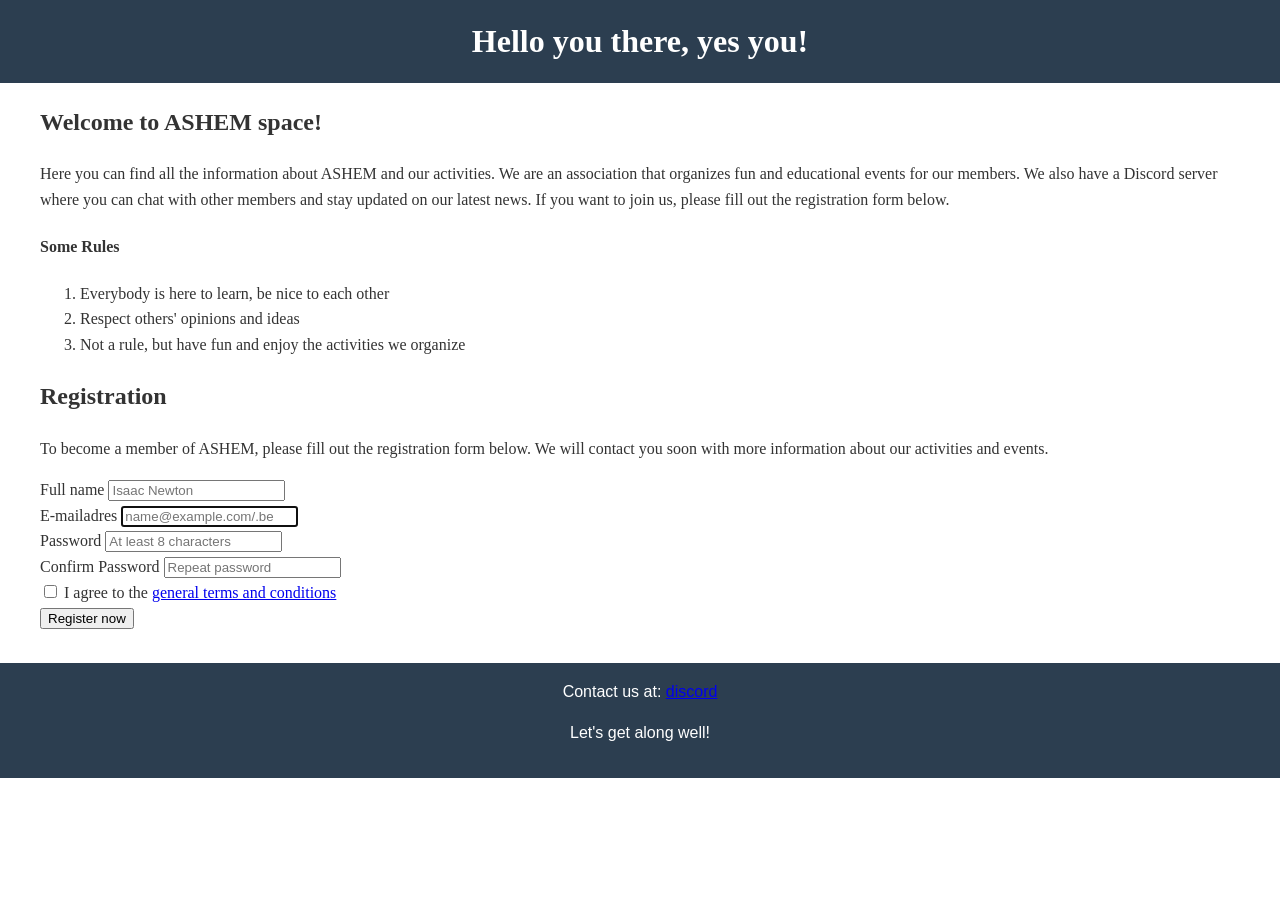
<file: index.html>
<!DOCTYPE html>
<html lang="en">
<head>
    <meta charset="UTF-8">
    <meta name="viewport" content="width=device-width, initial-scale=1.0">
    <title> ASHEM Space
    </title>
     <link rel="stylesheet" href="web.css">
</head>
<!-- BODY -->
<body class = "centered">
    <header class = "large">
         <p1>Hello you there, yes you!</p1>
    </header>
    <main class = "medium">
        <h2>Welcome to ASHEM space!</h2>
        <p> </p>
        Here you can find all the information about ASHEM and our activities. We are an association that organizes fun and educational events for our members. We also have a Discord server where you can chat with other members and stay updated on our latest news. If you want to join us, please fill out the registration form below.
        <p></p>
        <!-- Gebruik de <form> tag om alle data bij elkaar te houden -->


        <p></p>
    <h4>Some Rules</h4>
        <ol>
            <li>Everybody is here to learn, be nice to each other</li>
            <li>Respect others' opinions and ideas</li>
            <li>Not a rule, but have fun and enjoy the activities we organize</li>
        </ol>
    </main>
    <!-- REGISTRATION -->
    <main class = "medium">
         <h2>Registration</h2>
         <p>To become a member of ASHEM, please fill out the registration form below. We will contact you soon with more information about our activities and events.</p>
         <!-- Gebruik de <form> tag om alle data bij elkaar te houden -->
        <form action="registration.html" target="_blank">
        
            <!-- Voor- en Achternaam -->
            <div class="input-group">
                <label for="fullname">Full name</label>
                <input type="text" id="fullname" name="fullname" placeholder="Isaac Newton" required>
            </div>

            <!-- Email (Jouw originele veld, nu met label) -->
            <div class="input-group">
                <label for="email">E-mailadres</label>
                <input type="email" id="email" name="email" placeholder="name@example.com/.be" autofocus required>
            </div>

            <!-- Wachtwoord met minimale lengte voor veiligheid -->
            <div class="input-group">
                <label for="password">Password</label>
                <input type="password" id="password" name="password" placeholder="At least 8 characters" minlength="8" required>
            </div>

            <!-- Wachtwoord bevestigen om typfouten te voorkomen -->
            <div class="input-group">
                <label for="password_confirm">Confirm Password</label>
                <input type="password" id="password_confirm" name="password_confirm" placeholder="Repeat password" required>
            </div>

            <!-- Voorwaarden accepteren -->
            <div class="checkbox-group">
                <input type="checkbox" id="terms" name="terms" required>
                <label for="terms">I agree to the <a href="voorwaarden.html">general terms and conditions</a></label>
            </div>

            <!-- De verzendknop -->
            <button type="submit">Register now</button>
        </form>
    </main>
    <!-- FOOTER -->
    <footer class = "small">
        <p1>Contact us at:</p1>
        <a href="https://discord.gg/eDnvt8Er">discord</a>
        <p>Let's get along well!</p>
    </footer>
</body>
</html>
</file>
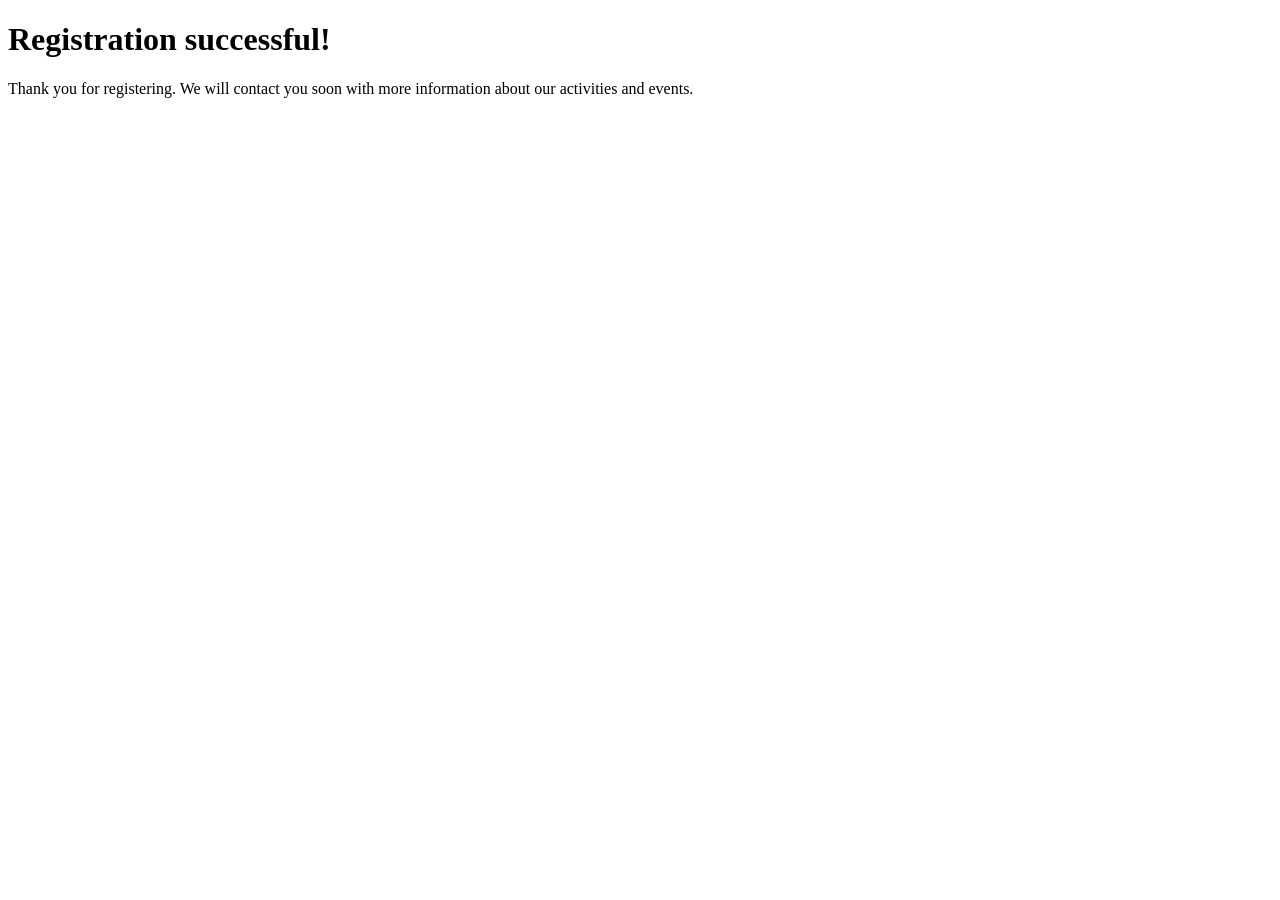
<file: registration.html>
<!DOCTYPE html>
<html lang="en">
<head>
    <meta charset="UTF-8">
    <meta name="viewport" content="width=device-width, initial-scale=1.0">
    <title>registration</title>
</head>
<body>
    <h1>Registration successful!</h1>
    <p>Thank you for registering. We will contact you soon with more information about our activities and events.</p>   
    
</body>
</html>
</file>
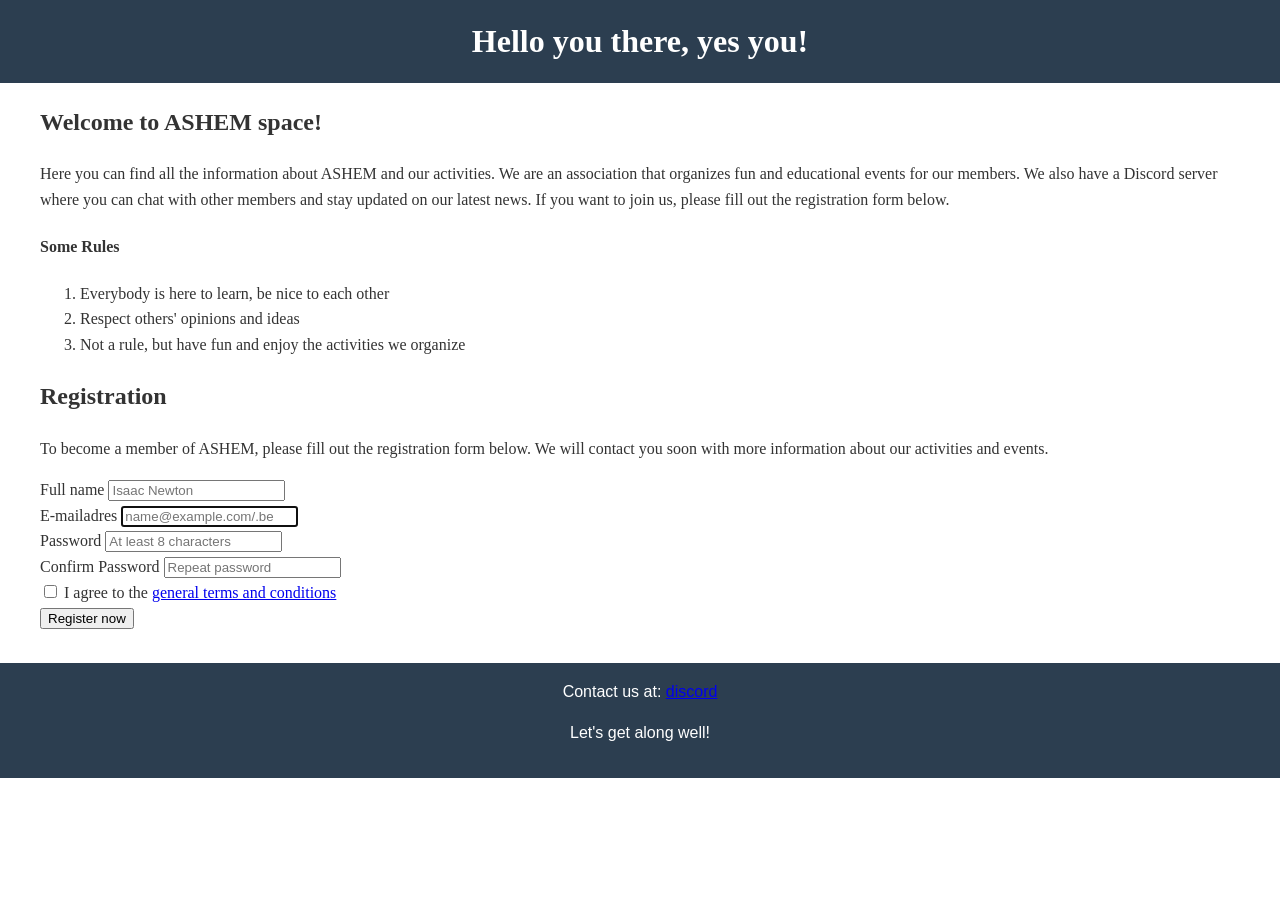
<file: web.html>
<!DOCTYPE html>
<html lang="en">
<head>
    <meta charset="UTF-8">
    <meta name="viewport" content="width=device-width, initial-scale=1.0">
    <title> ASHEM Space
    </title>
     <link rel="stylesheet" href="web.css">
</head>
<!-- BODY -->
<body class = "centered">
    <header class = "large">
         <p1>Hello you there, yes you!</p1>
    </header>
    <main class = "medium">
        <h2>Welcome to ASHEM space!</h2>
        <p> </p>
        Here you can find all the information about ASHEM and our activities. We are an association that organizes fun and educational events for our members. We also have a Discord server where you can chat with other members and stay updated on our latest news. If you want to join us, please fill out the registration form below.
        <p></p>
        <!-- Gebruik de <form> tag om alle data bij elkaar te houden -->


        <p></p>
    <h4>Some Rules</h4>
        <ol>
            <li>Everybody is here to learn, be nice to each other</li>
            <li>Respect others' opinions and ideas</li>
            <li>Not a rule, but have fun and enjoy the activities we organize</li>
        </ol>
    </main>
    <!-- REGISTRATION -->
    <main class = "medium">
         <h2>Registration</h2>
         <p>To become a member of ASHEM, please fill out the registration form below. We will contact you soon with more information about our activities and events.</p>
         <!-- Gebruik de <form> tag om alle data bij elkaar te houden -->
        <form action="registration.html" target="_blank">
        
            <!-- Voor- en Achternaam -->
            <div class="input-group">
                <label for="fullname">Full name</label>
                <input type="text" id="fullname" name="fullname" placeholder="Isaac Newton" required>
            </div>

            <!-- Email (Jouw originele veld, nu met label) -->
            <div class="input-group">
                <label for="email">E-mailadres</label>
                <input type="email" id="email" name="email" placeholder="name@example.com/.be" autofocus required>
            </div>

            <!-- Wachtwoord met minimale lengte voor veiligheid -->
            <div class="input-group">
                <label for="password">Password</label>
                <input type="password" id="password" name="password" placeholder="At least 8 characters" minlength="8" required>
            </div>

            <!-- Wachtwoord bevestigen om typfouten te voorkomen -->
            <div class="input-group">
                <label for="password_confirm">Confirm Password</label>
                <input type="password" id="password_confirm" name="password_confirm" placeholder="Repeat password" required>
            </div>

            <!-- Voorwaarden accepteren -->
            <div class="checkbox-group">
                <input type="checkbox" id="terms" name="terms" required>
                <label for="terms">I agree to the <a href="voorwaarden.html">general terms and conditions</a></label>
            </div>

            <!-- De verzendknop -->
            <button type="submit">Register now</button>
        </form>
    </main>
    <!-- FOOTER -->
    <footer class = "small">
        <p1>Contact us at:</p1>
        <a href="https://discord.gg/eDnvt8Er">discord</a>
        <p>Let's get along well!</p>
    </footer>
</body>
</html>
</file>
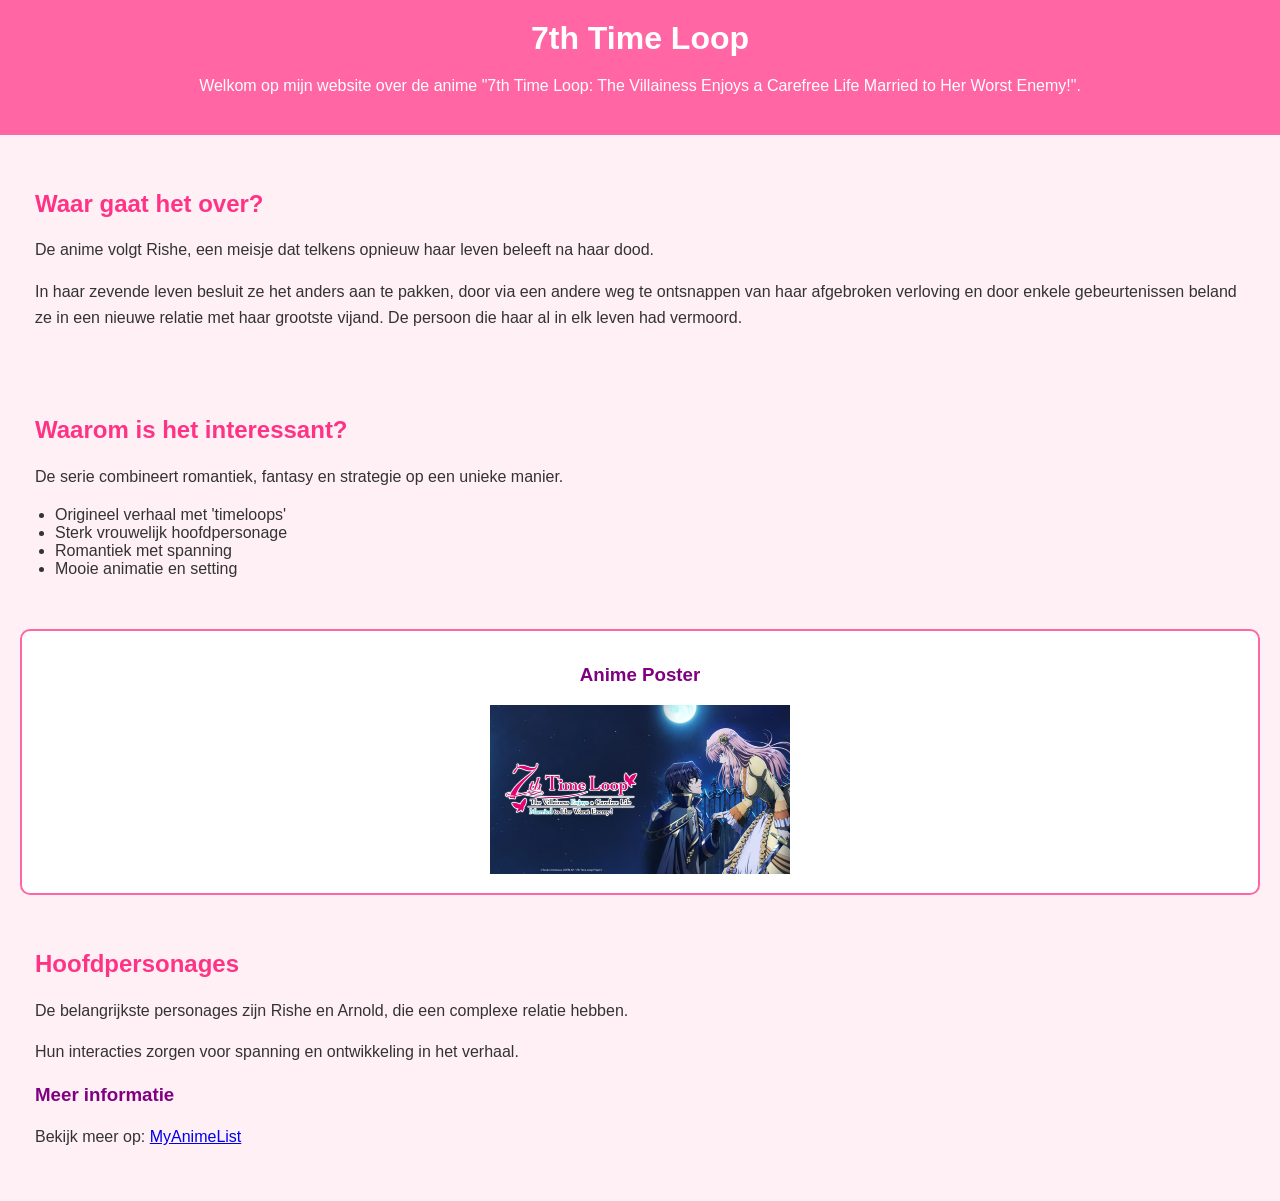
<file: webLisa.html>
<!DOCTYPE html>
<html lang="nl">
<head>
    <meta charset="UTF-8">
    <title>7th Time Loop Anime</title>
    <link rel="stylesheet" href="webLisa.css">
</head>
<body class= "centered">

    <header class="large">
        <h1 id="titel">7th Time Loop</h1>
        <p>Welkom op mijn website over de anime "7th Time Loop: The Villainess Enjoys a Carefree Life Married to Her Worst Enemy!".</p>
    </header>

    <main class="medium">
        <h2>Waar gaat het over?</h2>
        <p>De anime volgt Rishe, een meisje dat telkens opnieuw haar leven beleeft na haar dood.</p>
        <p>In haar zevende leven besluit ze het anders aan te pakken, door via een andere weg te ontsnappen van haar afgebroken verloving
             en door enkele gebeurtenissen beland ze in een nieuwe relatie met haar grootste vijand. De persoon die haar al in elk leven had vermoord.</p>
    </main>

    <main>
        <h2>Waarom is het interessant?</h2>
        <p>De serie combineert romantiek, fantasy en strategie op een unieke manier.</p>

        <ul>
            <li>Origineel verhaal met 'timeloops'</li>
            <li>Sterk vrouwelijk hoofdpersonage</li>
            <li>Romantiek met spanning</li>
            <li>Mooie animatie en setting</li>
        </ul>
    </main>

    <main class="kaart">
        <h3>Anime Poster</h3>
        <img src="anime7TML2.jpg" alt="7th Time Loop anime" width="300">
    </main>

    <main>
        <h2>Hoofdpersonages</h2>
        <p>De belangrijkste personages zijn Rishe en Arnold, die een complexe relatie hebben.</p>
        <p>Hun interacties zorgen voor spanning en ontwikkeling in het verhaal.</p>
    
        <h3>Meer informatie</h3>
        <p>
            Bekijk meer op:
            <a href="https://myanimelist.net/anime/56352" target="_blank">MyAnimeList</a>
        </p>
    </main>

</body>
</html>
</file>
<file: web.css>
body {
    margin: 0;
    padding: 0;
    font-family: Arial, sans-serif;
    line-height: 1.6;
    color: #333;
}

header {
    background-color: #2c3e50;
    color: white;
    padding: 1rem;
    text-align: center;
    font-family: 'Times New Roman', Times, serif;
    font-weight: bold;
    font-size: xx-large;
}

main {
    max-width: 1200px;
    margin: 0 auto;
    padding: 0 1rem;
    font-family: "Arial, sans-serif";
}



footer {
    background-color: #2c3e50;
    color: white;
    text-align: center;
    padding: 1rem;
    margin-top: 2rem;
}
</file>
<file: webLisa.css>
body {
    background-color: #fff0f5;
    font-family: Verdana, sans-serif;
    color: #333;
    margin: 0;
    padding: 0;
}

header {
    background-color: #ff66a3;
    color: white;
    padding: 20px;
    text-align: center;
}

#titel {
    margin: 0;
}

main {
    margin: 20px;
    padding: 15px;
}

h2 {
    color: #ff3385;
}

h3 {
    color: purple;
}

p {
    line-height: 1.6;
}

ul {
    padding-left: 20px;
}

.kaart {
    border: 2px solid #ff66a3;
    border-radius: 10px;
    background-color: white;
    text-align: center;
    color: #ff66a3;
}

footer {
    color: purple;
    text-decoration: none;
}

a:hover {
    color:blue;
}
</file>
